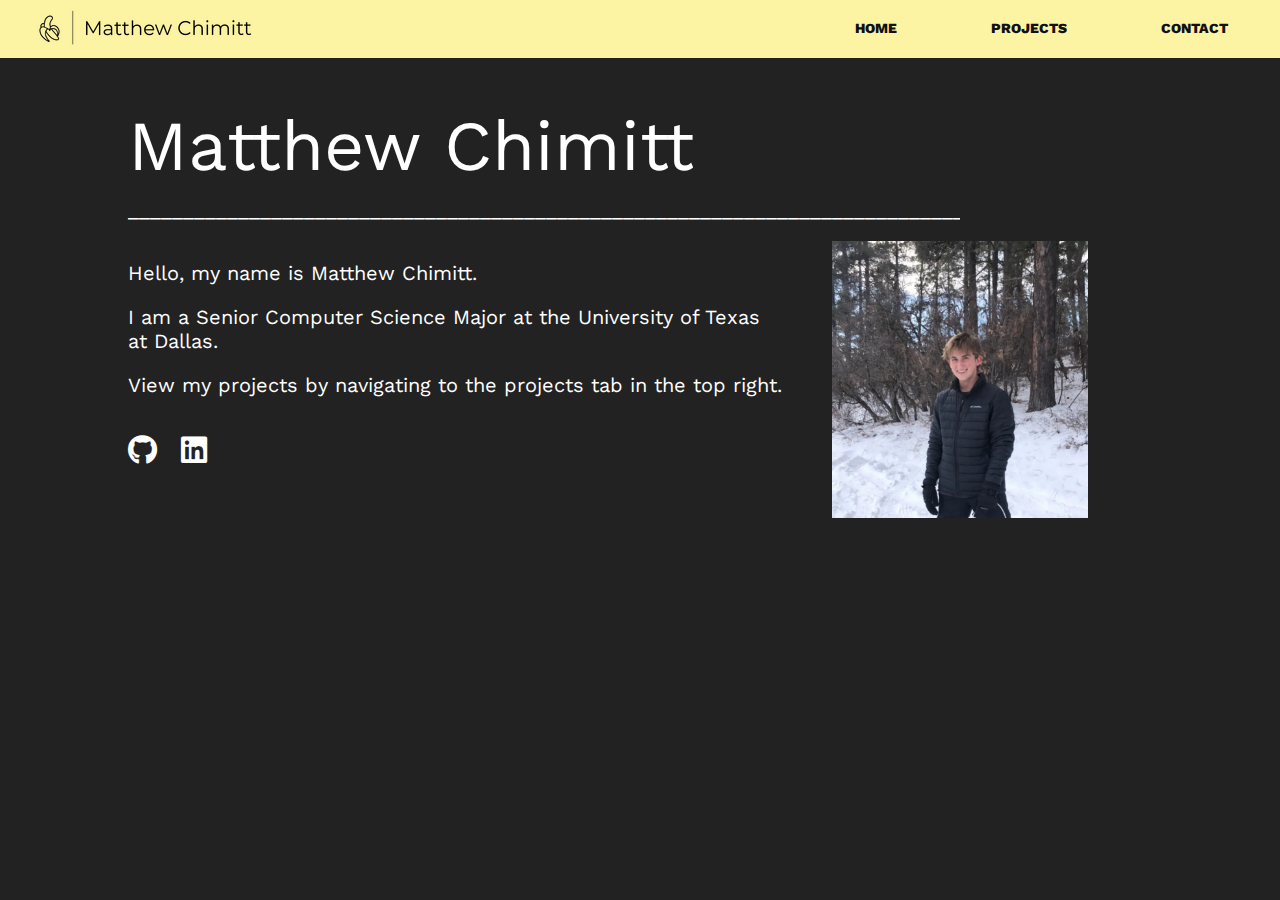
<file: index.html>
<!DOCTYPE html>
<html lang="en">
<head>
    <meta charset="UTF-8">
    <meta http-equiv="X-UA-Compatible" content="IE=edge">
    <meta name="viewport" content="width=device-width, initial-scale=1.0">
    <link href = "https://fonts.googleapis.com/css?family-Work+San:300" >
    <link rel="stylesheet" href="main.css" type="text/css">
    <link rel="stylesheet" href="/css/all.min.css">
    <title>Matthew Chimitt</title>
</head>

<body>
    
    <header>
        <div class="container">
          <img src="sources/rsz_matthew_chimitt-logos_black.png" class="logo"></img>
          <nav>
            <ul>
              <li><a href="index.html">Home</a></li>
              <li><a href="projects.html">Projects</a></li>
              <li><a href="contact.html">Contact</a></li>
            </ul>
          </nav>
        </div>

      </header>

      <h1>Matthew Chimitt</h1>
      <p>_______________________________________________________________________________</p>
      <div class="info">
        <img class="profile_pic" src="sources/Profile Pic.jpg" alt="Matthew Chimitt">
        <div class="info_text">
            <p>Hello, my name is Matthew Chimitt.</p>
            <p>I am a Senior Computer Science Major at the University of Texas at Dallas.</p>
            <p>View my projects by navigating to the projects tab in the top right.</p>    
            <div id="portfolioIcons">
                <ul class="icons">
                    <li><a href="https://github.com/mchimitt"><i class="fab fa-github"></i></a></li>
                    <li><a href="https://www.linkedin.com/in/matthew-chimitt"><i class="fab fa-linkedin"></i></a></li>
                </ul>
            </div>
        </div>
    </div>
    

</body>
</html>
</file>
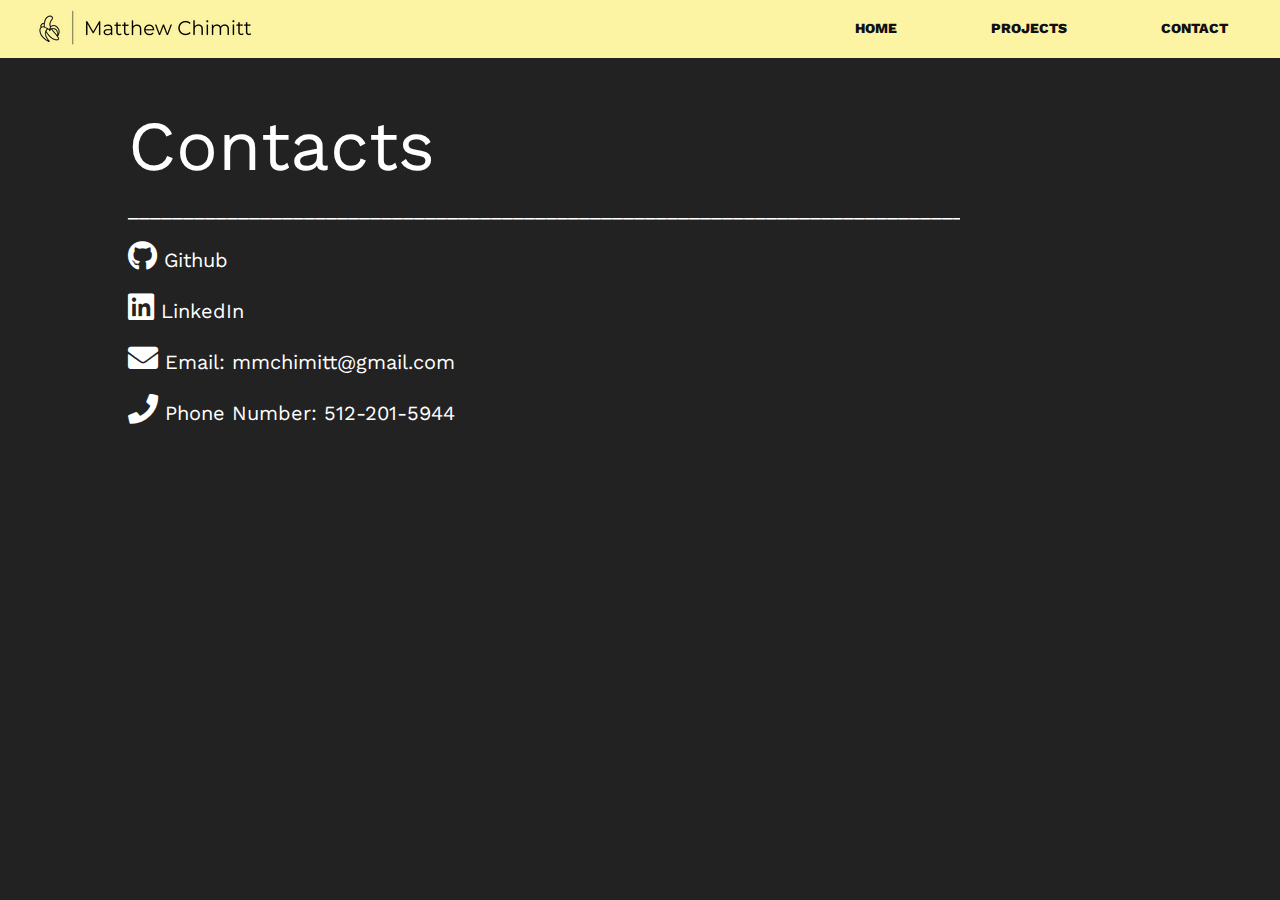
<file: contact.html>
<!DOCTYPE html>
<html lang="en">
<head>
    <meta charset="UTF-8">
    <meta http-equiv="X-UA-Compatible" content="IE=edge">
    <meta name="viewport" content="width=device-width, initial-scale=1.0">
    <link href = "https://fonts.googleapis.com/css?family-Work+San:300" >
    <link rel="stylesheet" href="main.css" type="text/css">
    <link rel="stylesheet" href="/css/all.min.css">
    <title>Contact</title>
</head>

<body>
    
    <header>
        <div class="container">
          <img src="sources/rsz_matthew_chimitt-logos_black.png" class="logo"></img>
    
          <nav>
            <ul>
              <li><a href="index.html">Home</a></li>
              <li><a href="projects.html">Projects</a></li>
              <li><a href="contact.html">Contact</a></li>
            </ul>
          </nav>
        </div>
    </header>
    <h1>Contacts</h1>
    <p>_______________________________________________________________________________</p>
    <div class="contactLinks">
        <p><a href="https://github.com/mchimitt"><i class="fab fa-github"></i>  Github</a></p>
        <p><a href="https://www.linkedin.com/in/matthew-chimitt"><i class="fab fa-linkedin"></i>  LinkedIn</a></p>
        <p><a href="mailto:mmchimitt@gmail.com"><i class="fas fa-envelope"></i>  Email: mmchimitt@gmail.com</a></p>
        <p><a href="callto:5122015944"><i class="fas fa-phone"></i>  Phone Number: 512-201-5944</a></p>
    </div>
</body>
</html>
</file>
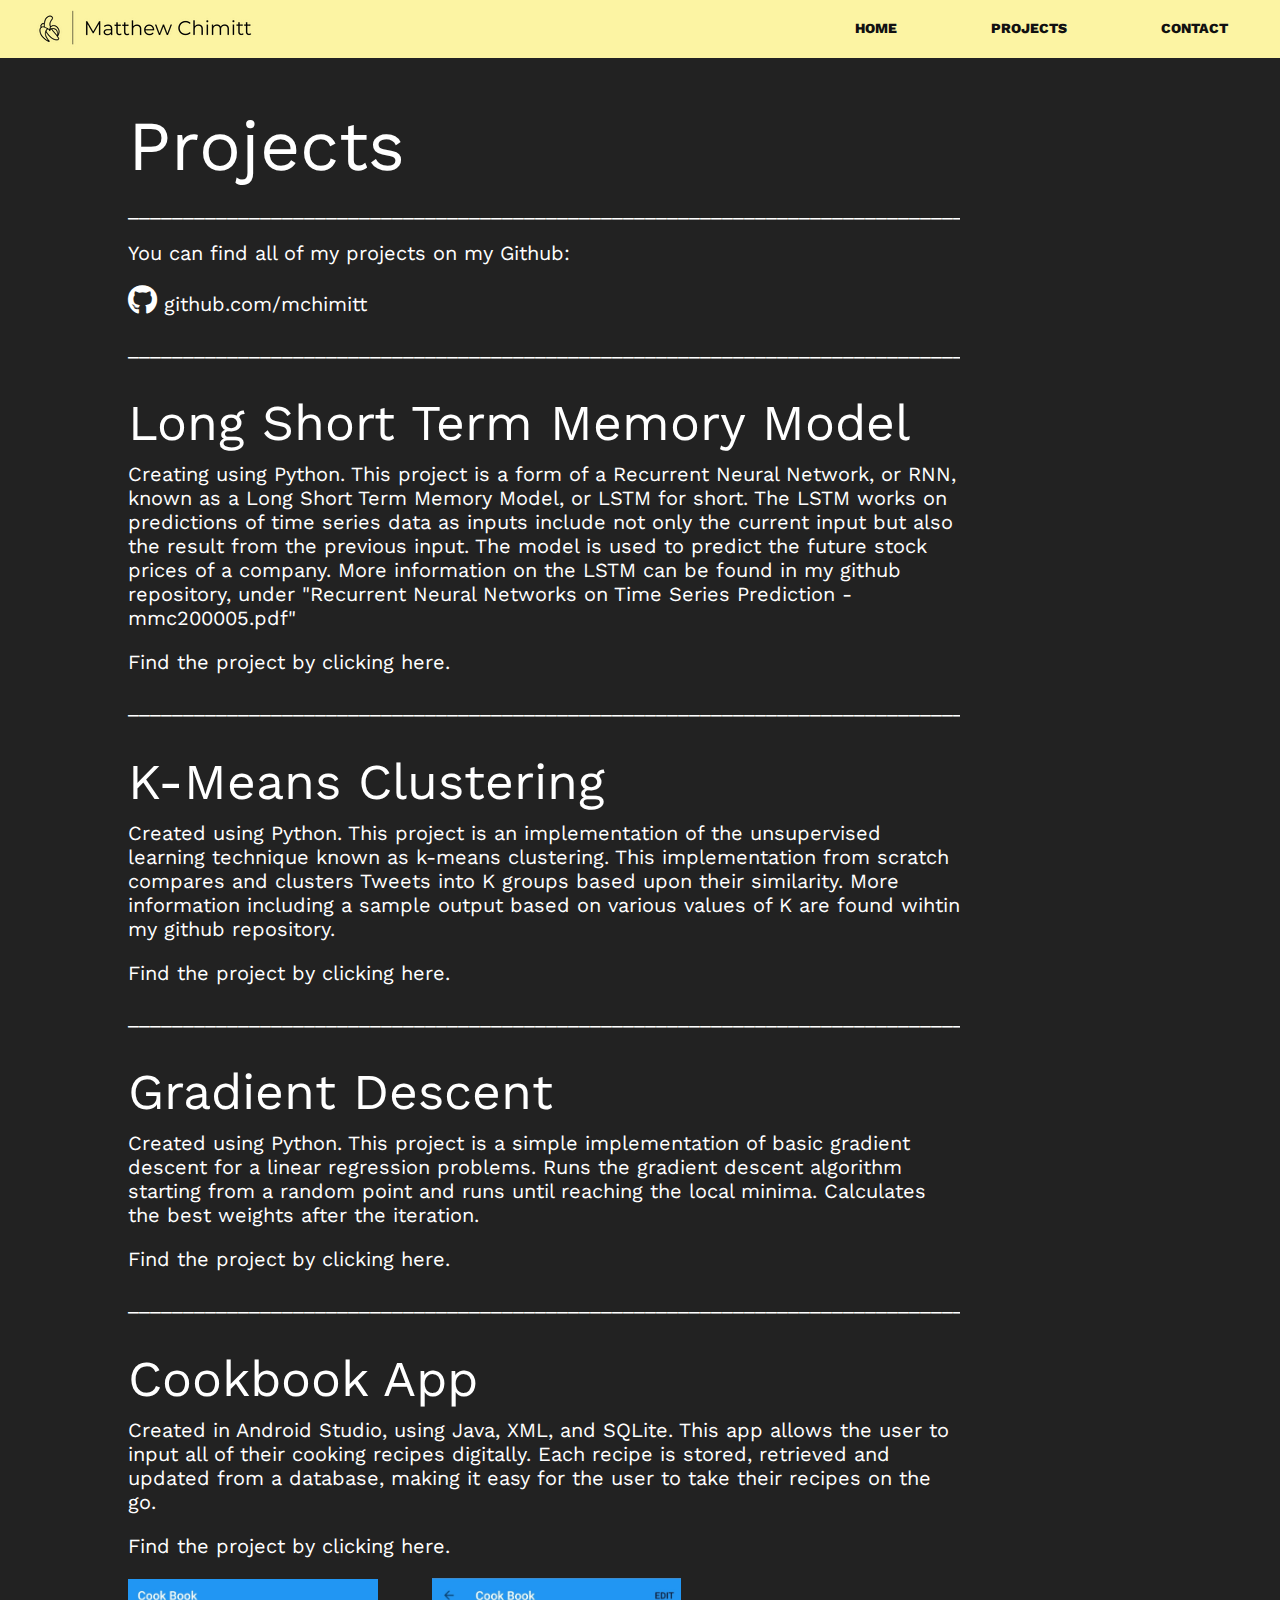
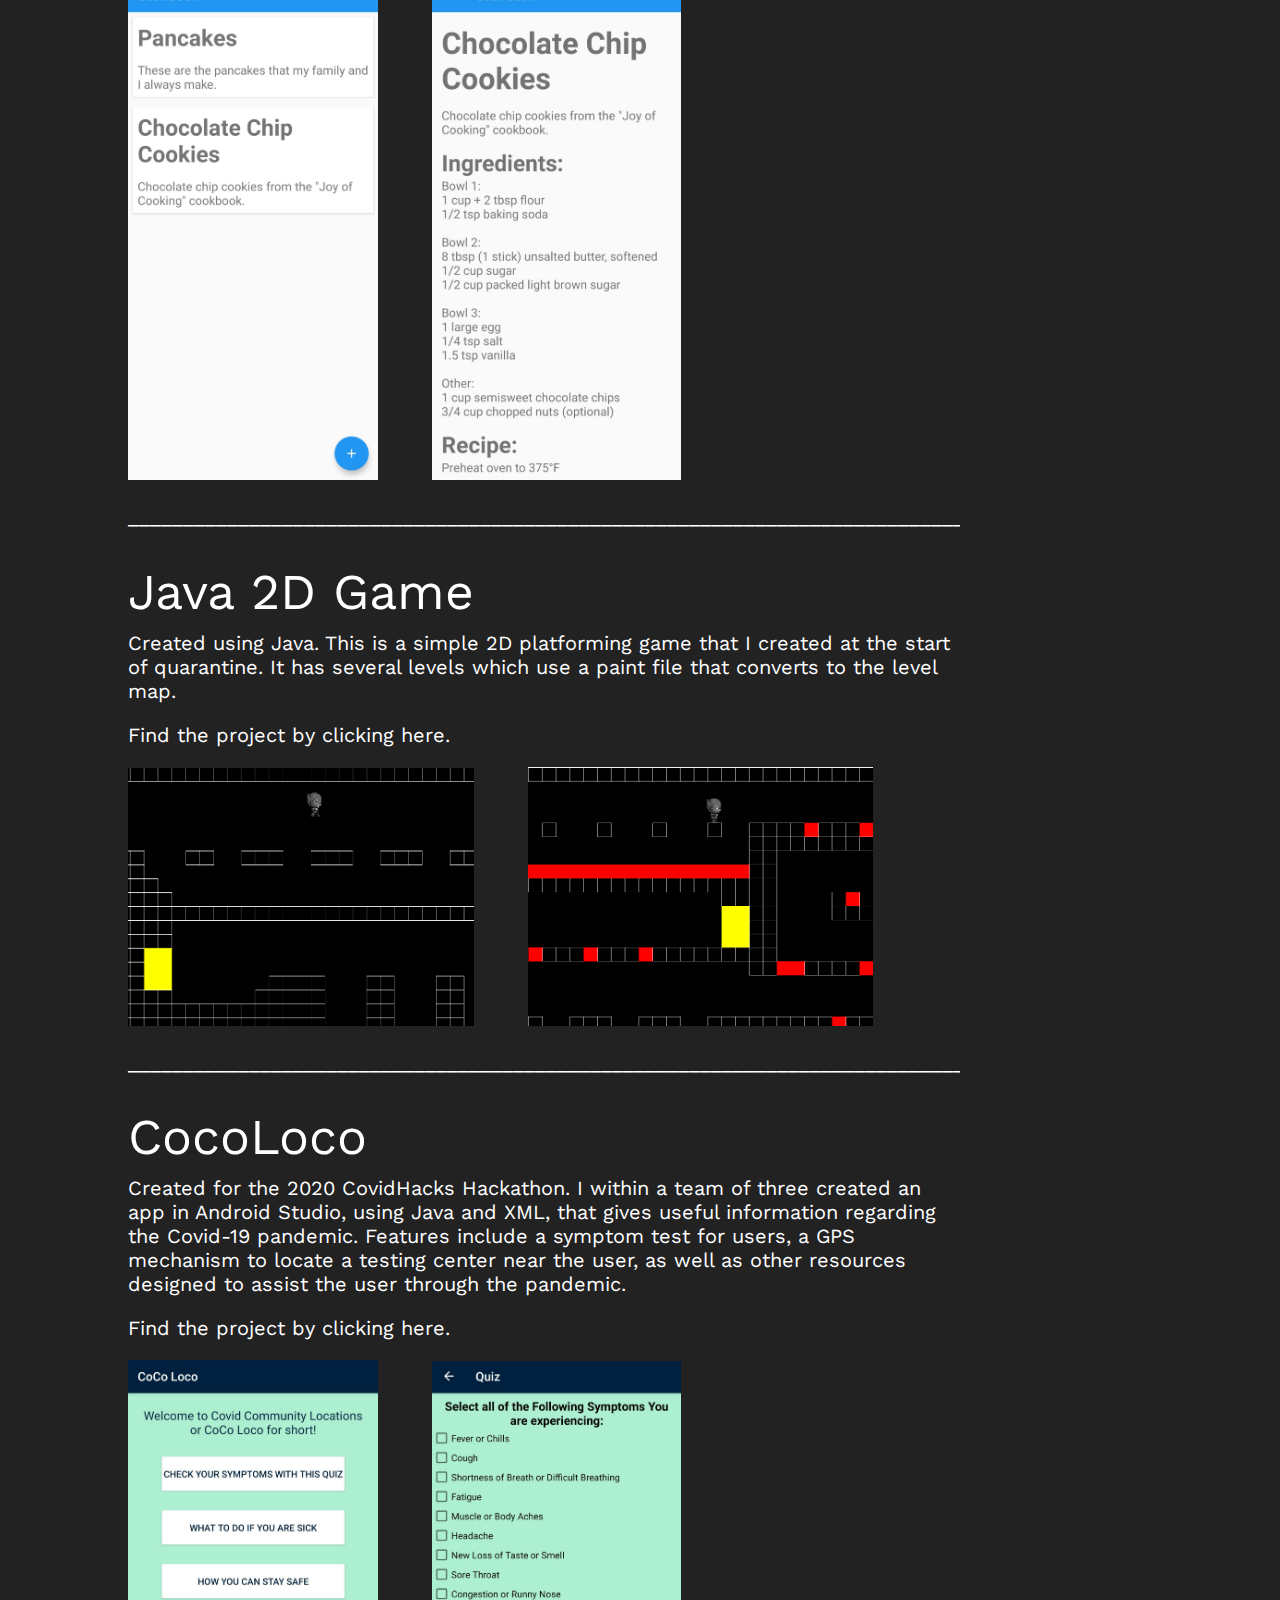
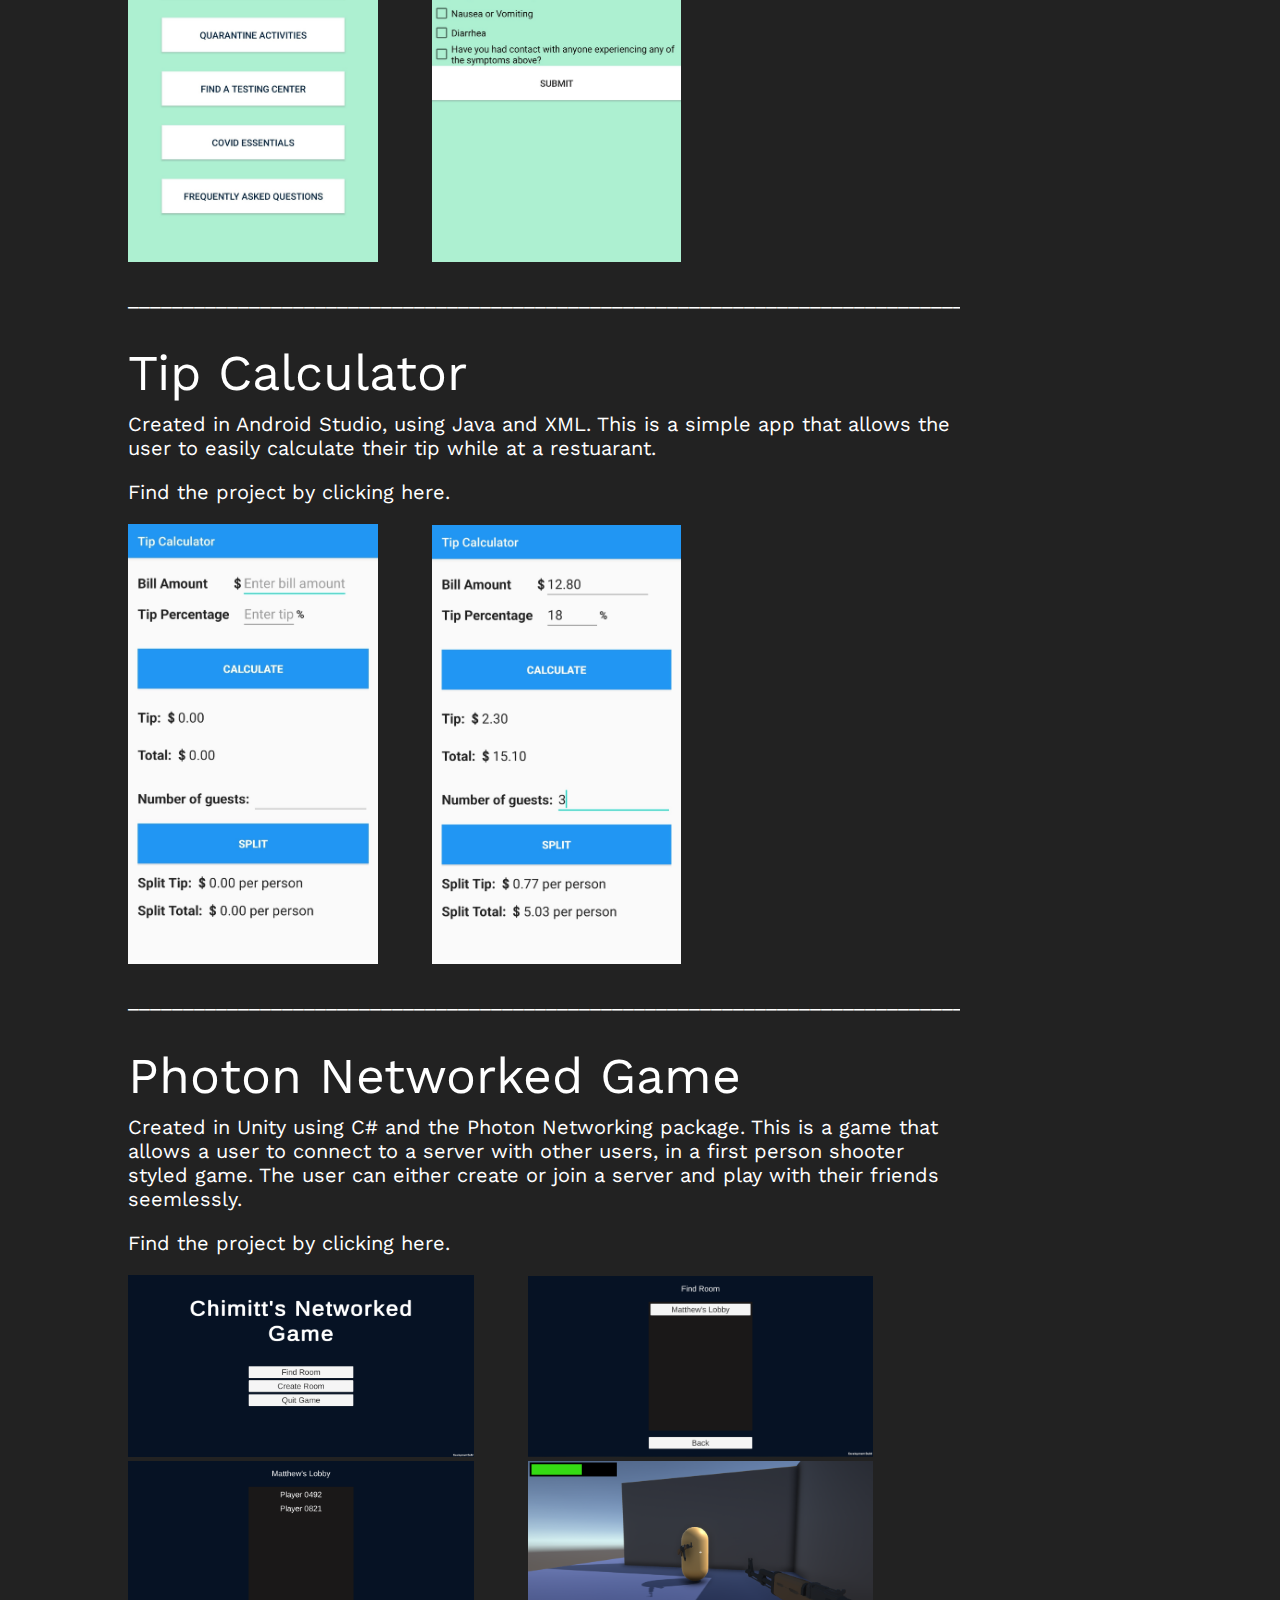
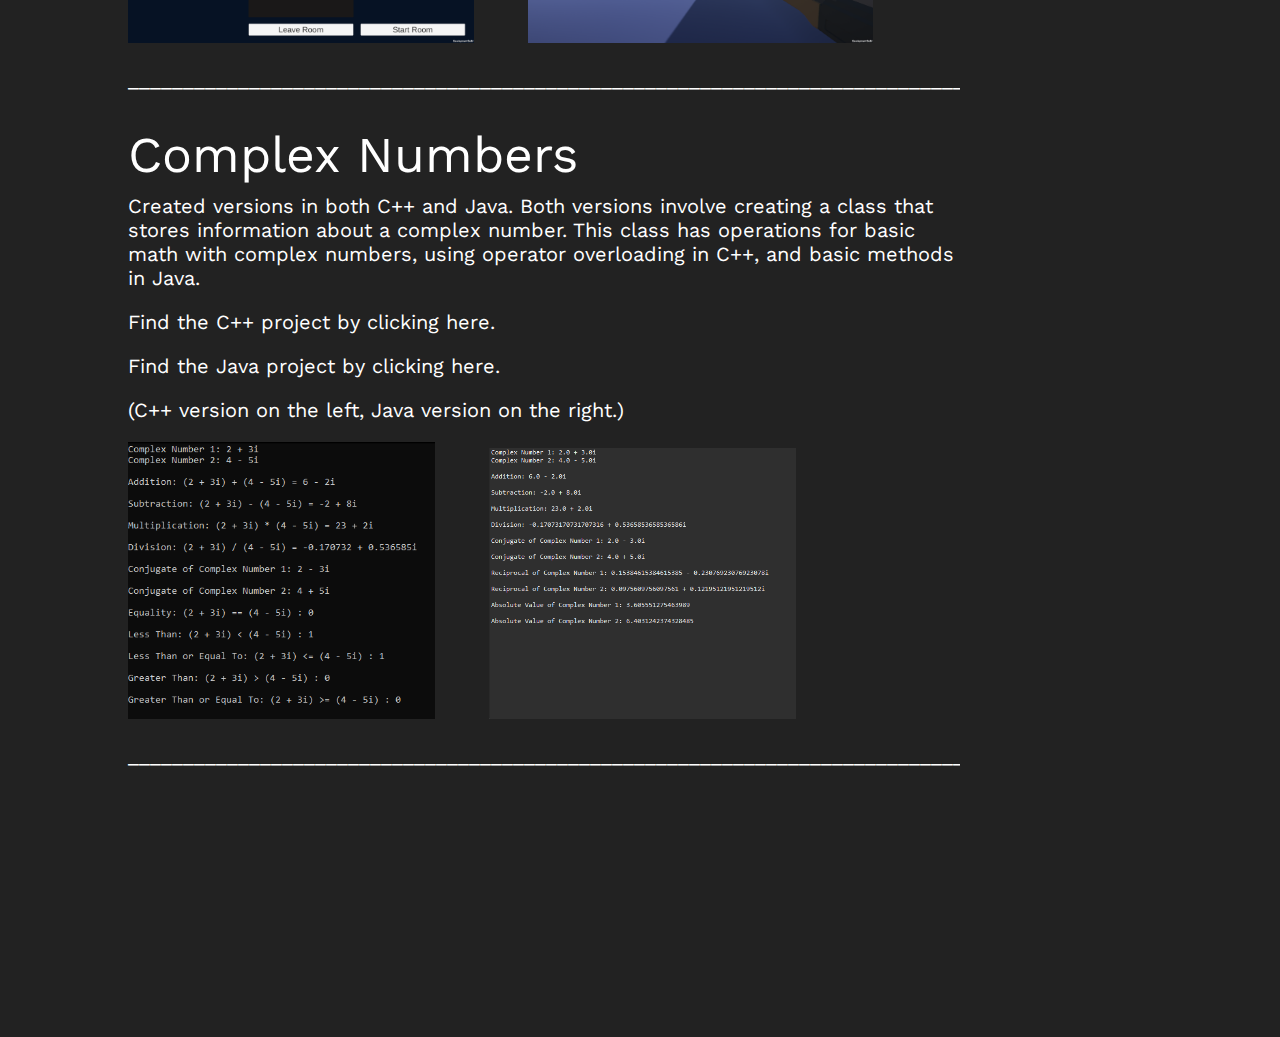
<file: projects.html>
<!DOCTYPE html>
<html lang="en">
<head>
    <meta charset="UTF-8">
    <meta http-equiv="X-UA-Compatible" content="IE=edge">
    <meta name="viewport" content="width=device-width, initial-scale=1.0">
    <link href = "https://fonts.googleapis.com/css?family-Work+San:300" >
    <link rel="stylesheet" href="main.css" type="text/css">
    <link rel="stylesheet" href="/css/all.min.css">
    <title>Projects</title>
</head>

<body>
    
    <header>
        <div class="container">
          <img src="sources/rsz_matthew_chimitt-logos_black.png" class="logo"></img>
    
          <nav>
            <ul>
              <li><a href="index.html">Home</a></li>
              <li><a href="projects.html">Projects</a></li>
              <li><a href="contact.html">Contact</a></li>
            </ul>
          </nav>
        </div>
    </header>
    <h1>Projects</h1>
    <div class="separator"><p>_______________________________________________________________________________</p></div>
    <p>You can find all of my projects on my Github:</p>
    <p><a href="https://github.com/mchimitt"><i class="fab fa-github"></i> github.com/mchimitt</a> </p>
    <div class="separator"><p>_______________________________________________________________________________</p></div>

    <div class="projects">

    <div class="projLSTM">
        <div class="projText">
            <h1>Long Short Term Memory Model</h1>
            <p>Creating using Python. This project is a form of a Recurrent Neural Network, or RNN, known as a Long Short Term Memory Model, or LSTM for short. The LSTM works on predictions of time series data as inputs include not only the current input but also the result from the previous input. The model is used to predict the future stock prices of a company. More information on the LSTM can be found in my github repository, under "Recurrent Neural Networks on Time Series Prediction - mmc200005.pdf"</p>
            <p><a href="https://github.com/mchimitt/LSTM-Project">Find the project by clicking here.</a></p>
        </div>
        <!-- <div class=mobileImages>
            <img class="cookbookImg1" src="sources/imgCookbook1.jpg" alt="Cookbook App">
            <img class="cookbookImg2" src="sources/imgCookbook2.jpg" alt="Cookbook App">
        </div> -->
    </div>
    <div class="separator"><p>_______________________________________________________________________________</p></div>

    <div class="projKMeans">
        <div class="projText">
            <h1>K-Means Clustering</h1>
            <p>Created using Python. This project is an implementation of the unsupervised learning technique known as k-means clustering. This implementation from scratch compares and clusters Tweets into K groups based upon their similarity. More information including a sample output based on various values of K are found wihtin my github repository.</p>
            <p><a href="https://github.com/mchimitt/K-Means-Clustering">Find the project by clicking here.</a></p>
        </div>
    </div>
    <div class="separator"><p>_______________________________________________________________________________</p></div>


    <div class="projGradientDescent">
        <div class="projText">
            <h1>Gradient Descent</h1>
            <p>Created using Python. This project is a simple implementation of basic gradient descent for a linear regression problems. Runs the gradient descent algorithm starting from a random point and runs until reaching the local minima. Calculates the best weights after the iteration.</p>
            <p><a href="https://github.com/mchimitt/Gradient-Descent">Find the project by clicking here.</a></p>
        </div>
    </div>
    <div class="separator"><p>_______________________________________________________________________________</p></div>



    <div class="projCookbook">
        <div class="projText">
            <h1>Cookbook App</h1>
            <p>Created in Android Studio, using Java, XML, and SQLite. This app allows the user to input all of their cooking recipes digitally. Each recipe is stored, retrieved and updated from a database, making it easy for the user to take their recipes on the go.</p>
            <p><a href="https://github.com/mchimitt/CookBook">Find the project by clicking here.</a></p>
        </div>
        <div class=mobileImages>
            <img class="cookbookImg1" src="sources/imgCookbook1.jpg" alt="Cookbook App">
            <img class="cookbookImg2" src="sources/imgCookbook2.jpg" alt="Cookbook App">
        </div>
    </div>
    <div class="separator"><p>_______________________________________________________________________________</p></div>
    
    <div class="projJava2DGame">
        <div class="projText">
            <h1>Java 2D Game</h1>
            <p>Created using Java. This is a simple 2D platforming game that I created at the start of quarantine. It has several levels which use a paint file that converts to the level map.</p>
            <p><a href="https://github.com/mchimitt/Java2DGame">Find the project by clicking here.</a></p>
        </div>
        <div class=gameImages>
            <img src="sources/java2dgame1.PNG" alt="Java 2D Game">
            <img src="sources/java2dgame2.PNG" alt="Java 2D Game">
        </div>
    </div>
    <div class="separator"><p>_______________________________________________________________________________</p></div>
    
    <div class="projCocoLoco">
        <div class="projText">
            <h1>CocoLoco</h1>
            <p>Created for the 2020 CovidHacks Hackathon. I within a team of three created an app in Android Studio, using Java and XML, that gives useful information regarding the Covid-19 pandemic. Features include a symptom test for users, a GPS mechanism to locate a testing center near the user, as well as other resources designed to assist the user through the pandemic.</p>
            <p><a href="https://github.com/mchimitt/CoCo-Loco">Find the project by clicking here.</a></p>
        </div>
        <div class="mobileImages">
            <img src="sources/cocolocoimg1.jpg" alt="CocoLoco">
            <img src="sources/cocolocoimg2.jpg" alt="CocoLoco">
        </div>
    </div>
    <div class="separator"><p>_______________________________________________________________________________</p></div>

    <div class="projTipCalculator">
        <div class="projText">
            <h1>Tip Calculator</h1>
            <p>Created in Android Studio, using Java and XML. This is a simple app that allows the user to easily calculate their tip while at a restuarant.</p>
            <p><a href="https://github.com/mchimitt/TipCalculator">Find the project by clicking here.</a></p>
        </div>
        <div class="mobileImages">
            <img src="sources/Tip Calculator 1.jpg" alt="Tip Calculator">
            <img src="sources/Tip Calculator 2.jpg" alt="Tip Calculator">
        </div>
    </div>
    <div class="separator"><p>_______________________________________________________________________________</p></div>

    <div class="photonNetworkingGame">
        <div class="projText">
            <h1>Photon Networked Game</h1>
            <p>Created in Unity using C# and the Photon Networking package. This is a game that allows a user to connect to a server with other users, in a first person shooter styled game. The user can either create or join a server and play with their friends seemlessly.</p>
            <p><a href="https://github.com/mchimitt/Photon-Networked-Game">Find the project by clicking here.</a></p>
        </div>
        <div class="gameImages">
            <img src="sources/photon1.PNG">
            <img src="sources/photon2.PNG">
        </div>
        <div class="gameImages">
            <img src="sources/photon3.PNG">
            <img src="sources/photon4.PNG">
        </div>
    </div>
    <div class="separator"><p>_______________________________________________________________________________</p></div>

    <div class="complexNumbers">
        <div class="projText">
            <h1>Complex Numbers</h1>
            <p>Created versions in both C++ and Java. Both versions involve creating a class that stores information about a complex number. This class has operations for basic math with complex numbers, using operator overloading in C++, and basic methods in Java.</p>
            <p><a href="https://github.com/mchimitt/Complex-Numbers-C-Plus-Plus">Find the C++ project by clicking here.</a></p>
            <p><a href="https://github.com/mchimitt/Complex-Numbers-Java">Find the Java project by clicking here.</a></p> 
            <p>(C++ version on the left, Java version on the right.)</p>
        </div>
        <div class="projImages">
            <img src="sources/Complex Number C++.PNG" alt="C++ Complex Number" >
            <img class="complexjava" src="sources/Complex Numbers Java.PNG" alt="Java Complex Number" >
        </div>
    </div>
    <div class="separator"><p>_______________________________________________________________________________</p></div>
    
    </div>
</body>
</html>
</file>
<file: main.css>
@import url('https://fonts.googleapis.com/css?family=Work+Sans:400,600'); 
body {
	margin: 0;
	background: #222;
	font-family: 'Work Sans', sans-serif;
	font-weight: 800;
    padding-bottom: 250px;
}


.container {
	width: 95%;
	margin: 0 auto;
  /* FOR A SEMI WORKING STICKY NAVIGATION BAR, PUT position: fixed HERE */
  /* KINDA BREAKS THE NAV BAR THOUGH SO TREAD WITH CAUTION */
}

header {
  background: #FCF4A3;
}

header::after {
  content: '';
  display: table;
  clear: both;
}

.logo {
  float: left;
  padding: 10px 0;
}

nav {
  float: right;
  
}

nav ul, ul {
  margin: 0;
  padding: 0;
  list-style: none;
}

nav li {
  display: inline-block;
  margin-left: 70px;
  padding-top: 18px;
  padding-bottom: 18px;

  position: relative;
}

nav a {
  color: rgb(17, 17, 17);
  text-decoration: none;
  text-transform: uppercase;
  font-size: 14px;
}

nav a:hover {
  color: #000;
}

nav a::before {
  content: '';
  display: block;
  height: 5px;
  background-color: #444;

  position: absolute;
  top: 0;
  width: 0%;

  transition: all ease-in-out 250ms;
}

nav a:hover::before {
  width: 100%;
}

h1{
    color:white;
    font-size: 70px;
    padding-left: 10%;
    margin-bottom: -10px;
    font-weight: normal;
}

p{
    color: white;
    padding-left: 10%;
    margin-right: 25%;  
    font-size: 20px;
    font-weight: normal;
    overflow: hidden;
}

li{
    display: inline-block;
    margin-right: 20px;
    padding-top: 18px;
  
    position: relative;
}

i{
    font-size: 30px;
    color: white;

}

#portfolioIcons{
    margin-left: 10%;
}

.profile_pic{
    float: right;
    width:20%;
    height:20%;
    padding-left: 50px;
    margin-right: 15%;
}

.info{
    overflow: auto;
}

a:hover { text-decoration: none; }    
a:active { text-decoration: none; }
a{
    text-decoration: none;
    color: white;
}

div.projects h1{
    color:white;
    font-size: 50px;
}

div.projects img {
    width:30%;
    height:30%;
    margin-right: 50px;
}

div.projects p{
    overflow: clip;
    margin-right: 25%;  
}

div.projImages {
    margin-left: 10%;
    margin-right: 10%;
}

div.mobileImages {
    margin-left: 10%;
    margin-right: 25%;
}

div.gameImages {
    margin-left: 10%;
    margin-right: auto;
}

::-webkit-scrollbar{
    width: 12px;
}

::-webkit-scrollbar-thumb{
    background: #FCF4A3;
    border-radius: 6px;
}

/*
div.separator {
    color: white;
    padding-left: 10%;
    
    margin-right: 25%;  
    font-size: 20px;
    font-weight: normal;
    overflow: hidden;
}
*/
</file>
